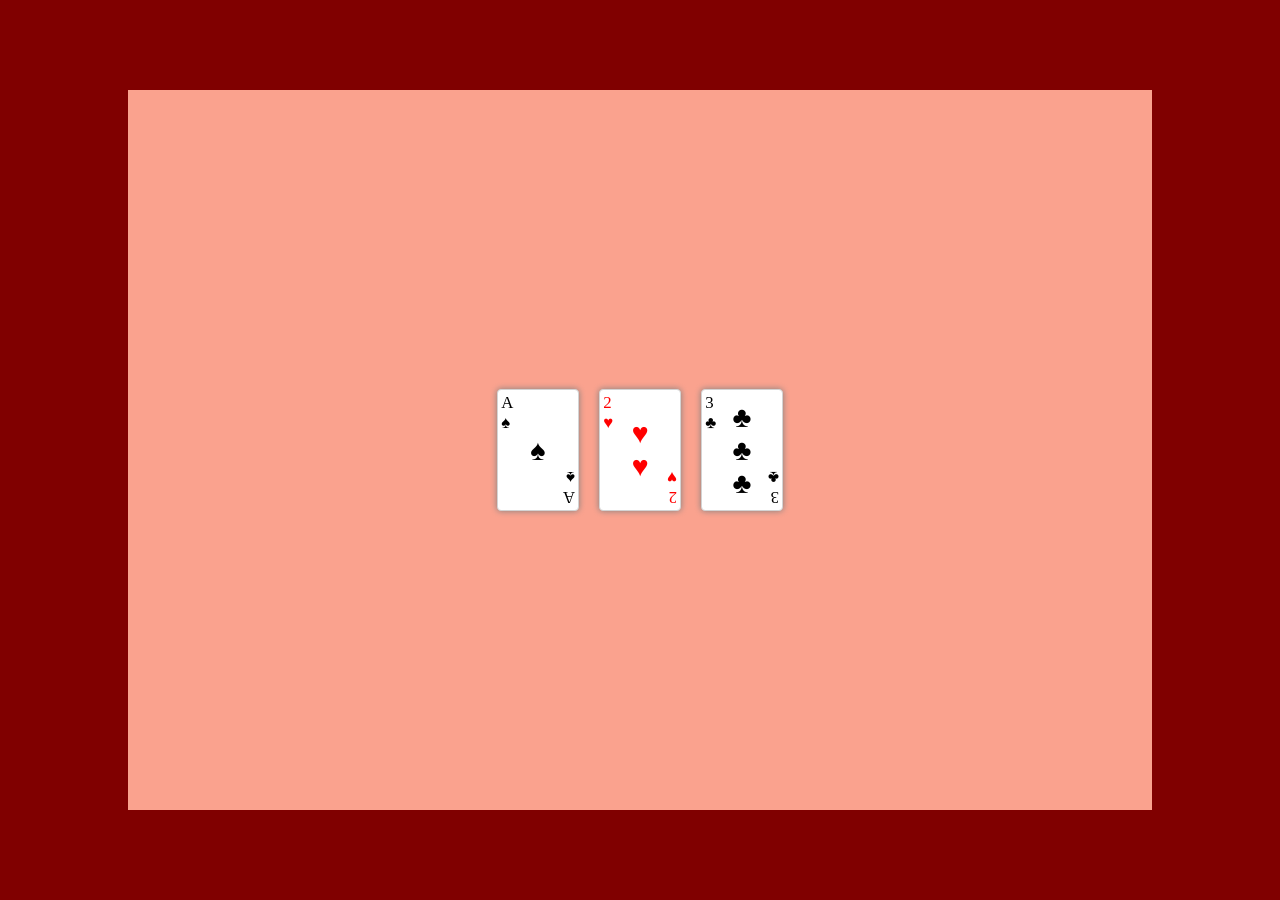
<file: FCC Web Development Course/Playing Cards cert project submission/index.html>
<!DOCTYPE html>
<html lang="en">

<head>
  <meta charset="UTF-8">
  <meta name="viewport" content="width=device-width, initial-scale=1.0">
  <title>Playing Cards</title>
  <link rel="stylesheet" href="styles.css">
</head>
<body>
  <main id="playing-cards">
    <div class="card card1">
      <div class="left">A
        ♠</div>
      <div class="middle">♠</div>
      <div class="right flip">A ♠</div>
    </div>
    <div class="card card2">
      <div class="left">2 ♥</div>
      <div class="middle">
        <div>♥</div>
        <div>♥</div>
      </div>
      <div class="right flip">2 ♥</div>
    </div>
    <div class="card card3">
      <div class="left">3 ♣</div>
      <div class="middle">
        <div>♣</div>
        <div>♣</div>
        <div>♣</div>
      </div>
      <div class="right flip">3 ♣</div>
    </div>
  </main>
</body>
</html>
</file>
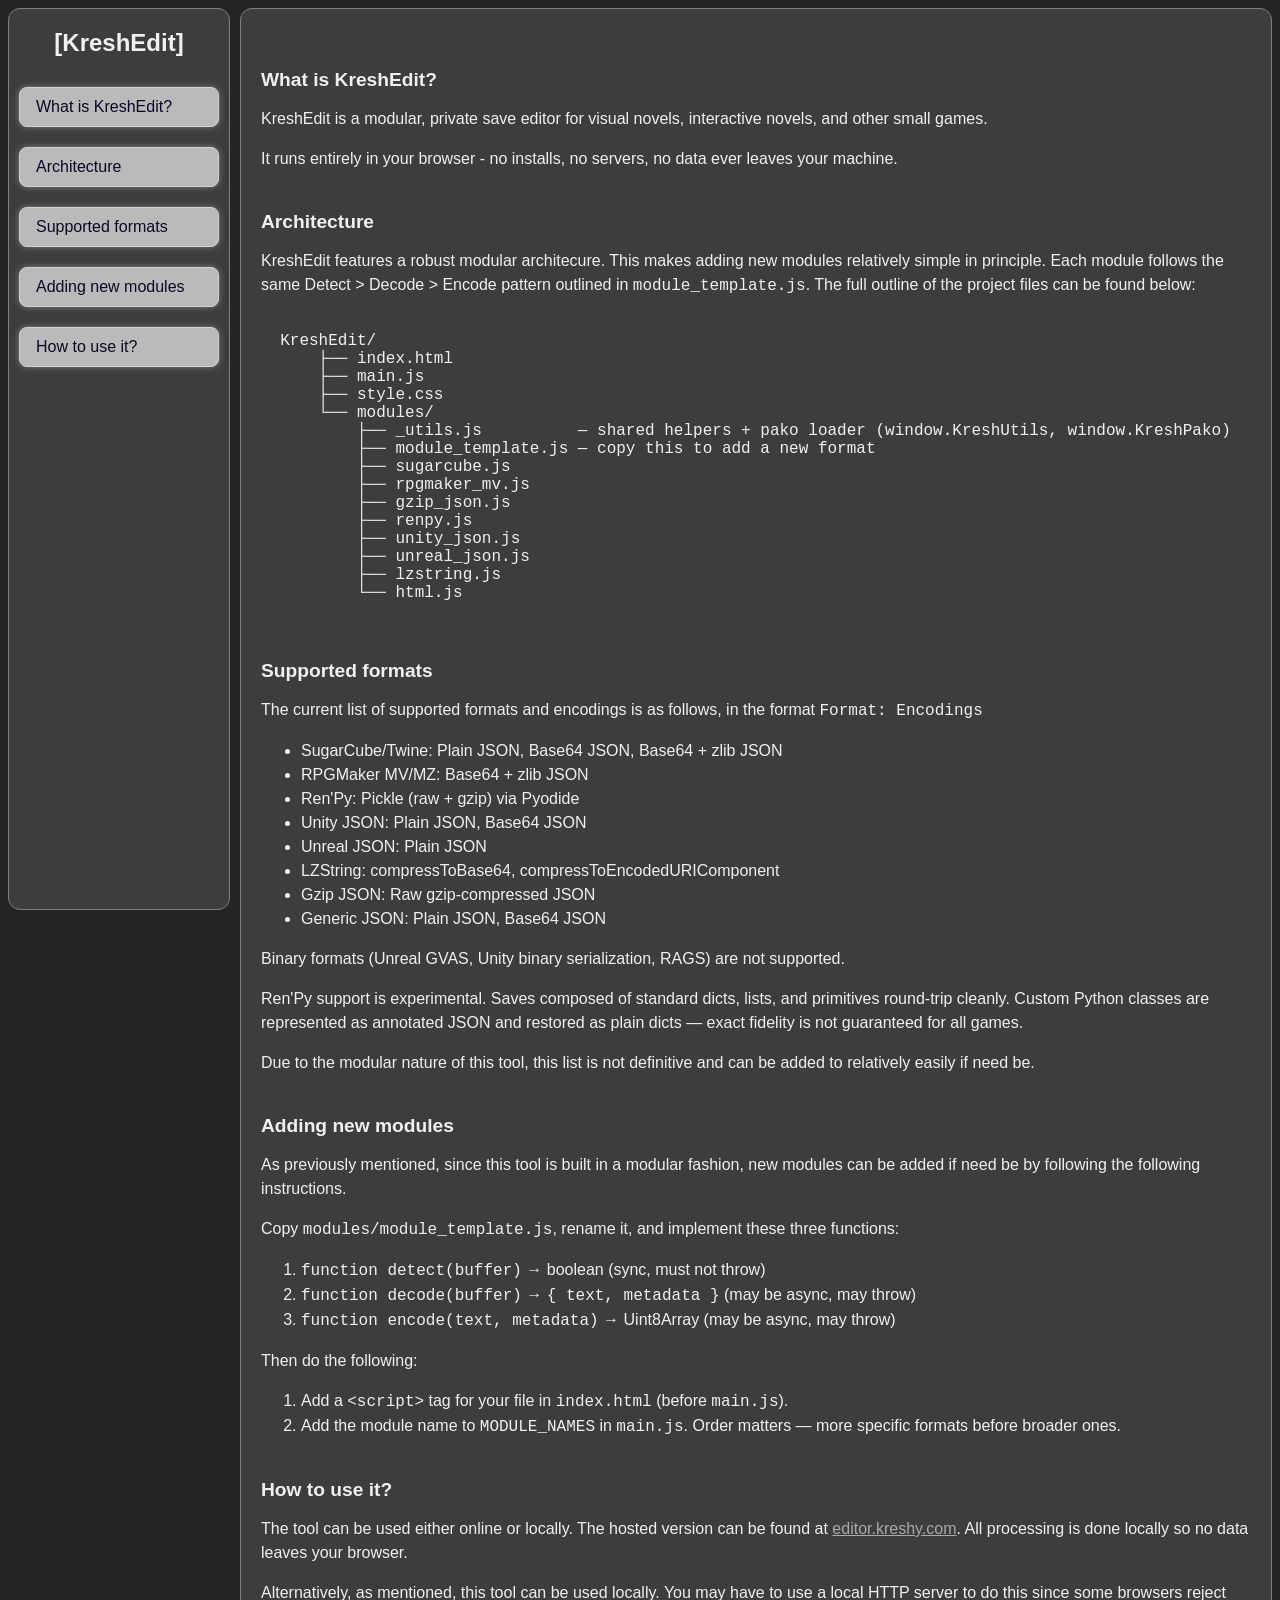
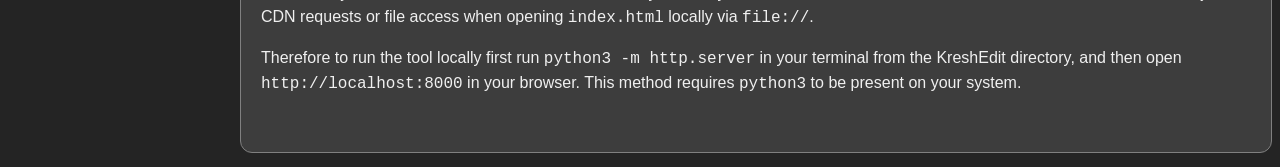
<file: FCC Web Development Course/Playing Cards cert project submission/Techinical Documentation Page cert project submission/index.html>
<!DOCTYPE html>
<html lang="en">
  <head>
    <meta charset="UTF-8" />
    <title>Technical Documentation Page</title>
    <link rel="stylesheet" href="styles.css">
  </head>
  <body>
    <nav id="navbar">
      <header>[KreshEdit]</header>
      <a class="nav-link" href="#What_is_KreshEdit?">What is KreshEdit?</a>
      <a class="nav-link" href="#Architecture">Architecture</a>
      <a class="nav-link" href="#Supported_formats">Supported formats</a>
      <a class="nav-link" href="#Adding_new_modules">Adding new modules</a>
      <a class="nav-link" href="#How_to_use_it?">How to use it?</a>
    </nav>
    <main id="main-doc">
      <section id="What_is_KreshEdit?" class="main-section">
        <header>What is KreshEdit?</header>
        <p>KreshEdit is a modular, private save editor for visual novels, interactive novels, and other small games.</p>
        <p>It runs entirely in your browser - no installs, no servers, no data ever leaves your machine.</p>
      </section>
      <section id="Architecture" class="main-section">
        <header>Architecture</header>
        <p>KreshEdit features a robust modular architecure. This makes adding new modules relatively simple in principle. Each module follows the same Detect &gt; Decode &gt; Encode pattern outlined in <code>module_template.js</code>. The full outline of the project files can be found below:</p>
        <pre><code>
  KreshEdit/
      ├── index.html
      ├── main.js
      ├── style.css
      └── modules/
          ├── _utils.js          — shared helpers + pako loader (window.KreshUtils, window.KreshPako)
          ├── module_template.js — copy this to add a new format
          ├── sugarcube.js
          ├── rpgmaker_mv.js
          ├── gzip_json.js
          ├── renpy.js
          ├── unity_json.js
          ├── unreal_json.js
          ├── lzstring.js
          └── html.js
        </code></pre>
      </section>
      <section id="Supported_formats" class="main-section">
        <header>Supported formats</header>
        <p>The current list of supported formats and encodings is as follows, in the format <code>Format: Encodings</code></p>
        <ul class="formatlist">
          <li>SugarCube/Twine: Plain JSON, Base64 JSON, Base64 + zlib JSON</li>
          <li>RPGMaker MV/MZ: Base64 + zlib JSON</li>
          <li>Ren'Py: Pickle (raw + gzip) via Pyodide</li>
          <li>Unity JSON:  Plain JSON, Base64 JSON</li>
          <li>Unreal JSON: Plain JSON</li>
          <li>LZString: compressToBase64, compressToEncodedURIComponent</li>
          <li>Gzip JSON: Raw gzip-compressed JSON</li>
          <li>Generic JSON: Plain JSON, Base64 JSON</li>
        </ul>
        <p>Binary formats (Unreal GVAS, Unity binary serialization, RAGS) are not supported.</p>
        <p>Ren'Py support is experimental. Saves composed of standard dicts, lists, and primitives round-trip cleanly. Custom Python classes are represented as annotated JSON and restored as plain dicts — exact fidelity is not guaranteed for all games.</p>
        <p>Due to the modular nature of this tool, this list is not definitive and can be added to relatively easily if need be.</p>
      </section>
      <section id="Adding_new_modules" class="main-section">
        <header>Adding new modules</header>
        <p>As previously mentioned, since this tool is built in a modular fashion, new modules can be added if need be by following the following instructions.</p>
        <p>
          Copy <code>modules/module_template.js</code>, rename it, and implement these three functions:
          <ol>
            <li><code>function detect(buffer)</code> → boolean (sync, must not throw)</li>
            <li><code>function decode(buffer)</code> → <code>{ text, metadata }</code> (may be async, may throw)</li>
            <li><code>function encode(text, metadata)</code> → Uint8Array (may be async, may throw)
          </ol>
        </p>
        <p>
          Then do the following:
          <ol>
            <li>Add a <code>&lt;script&gt;</code> tag for your file in <code>index.html</code> (before <code>main.js</code>).</li>
            <li>Add the module name to <code>MODULE_NAMES</code> in <code>main.js</code>. Order matters — more specific formats before broader ones.</li>
          </ol>
        </p>
        <p></p>
      </section>
      <section id="How_to_use_it?" class="main-section">
        <header>How to use it?</header>
        <p>The tool can be used either online or locally. The hosted version can be found at <a href="https://editor.kreshy.com/" target="_blank">editor.kreshy.com</a>. All processing is done locally so no data leaves your browser.</p>
        <p>Alternatively, as mentioned, this tool can be used locally. You may have to use a local HTTP server to do this since some browsers reject CDN requests or file access when opening <code>index.html</code> locally via <code>file://</code>.</p>
        <p>
          Therefore to run the tool locally first run <code>python3 -m http.server</code> in your terminal from the KreshEdit directory, and then open <code>http://localhost:8000</code> in your browser. This method requires <code>python3</code> to be present on your system.
        </p>
      </section>
    </main>
  </body>
</html>
</file>
<file: FCC Web Development Course/Playing Cards cert project submission/styles.css>
body {
  background: maroon;
}

#playing-cards {
  display: flex;
  justify-content: center;
  flex-wrap: wrap;
  gap: 20px;
  background: #FAA28E;
  height: 80vh;
  width: 80vw;
  margin: 10vh auto;
  align-content: center;
}

.card {
  justify-content: space-between;
  display: flex;
  background: #fff;
  width: 80px;
  height: 120px;
  border-radius: 4px;
  border: 0.5px solid lightgray;
  box-shadow: 0 0 6px gray;
}

.left {
  align-self: flex-start;
  font-size: 1.05rem;
  flex-basis: 12px;
  margin: 0;
  padding: 4% 0 0 4%
}

.middle {
  display: flex;
  align-self: center;
  flex-direction: column;
  font-size: 1.8rem;
  justify-content: space-between;
  
}

.right {
  align-self: flex-end;
  font-size: 1.05rem;
  flex-basis: 12px;
  margin: 0;
  padding: 4% 0 0 4%
}

.flip {
  transform: rotate(180deg);
}

.card2 {
  color: red;
}
</file>
<file: FCC Web Development Course/Playing Cards cert project submission/Techinical Documentation Page cert project submission/styles.css>
html {
  font-family: georgia, arial;
  font-size: 16px;
  color: #f0f0f0
}

body {
  display: flex;
  flex-direction: row;
  gap: 10px;
  background-color: #242424
}

#main-doc header {
  font-family: Verdana, arial;
  font-weight: bold;
  font-size: 1.2em;
}

#main-doc {
  padding: 20px;
  padding-bottom: 40px;
  border: 1px solid gray;
  display: block;
  background-color: #3d3d3d;
  border-radius: 12px;
}

#main-doc a {
  color: #a9a9a9;
}

#main-doc header {
  margin-top: 40px;
}

#main-doc p, #main-doc li {
  line-height: 24px
}

nav header {
  font-family: Verdana, arial;
  font-weight: bold;
  font-size: 24px;
}

#navbar {
  display: flex;
  flex-direction: column;
  justify-content: flex-start;
  border: 1px solid gray;
  width: 220px;
  min-width: 220px;
  position: sticky;
  top: 0;
  height: 100vh;
  background-color: #3d3d3d;
  border-radius: 12px;
}

#navbar a {
  border: 1px solid lightgray;
  margin: 10px;
  padding: 10px 16px;
  box-shadow: 0 0 6px gray;
  border-radius: 8px;
  text-decoration: none;
  color: #090924;
  background-color: #bababa;
  display: block
}

#navbar a:hover {
  background-color: #c9c9c9;
  box-shadow: 0 0 8px #A6A6A6;
}

#navbar header {
  margin: 20px auto;
}

@media (max-width: 768px) {
  #navbar {
    display: none;
  }
}
</file>
